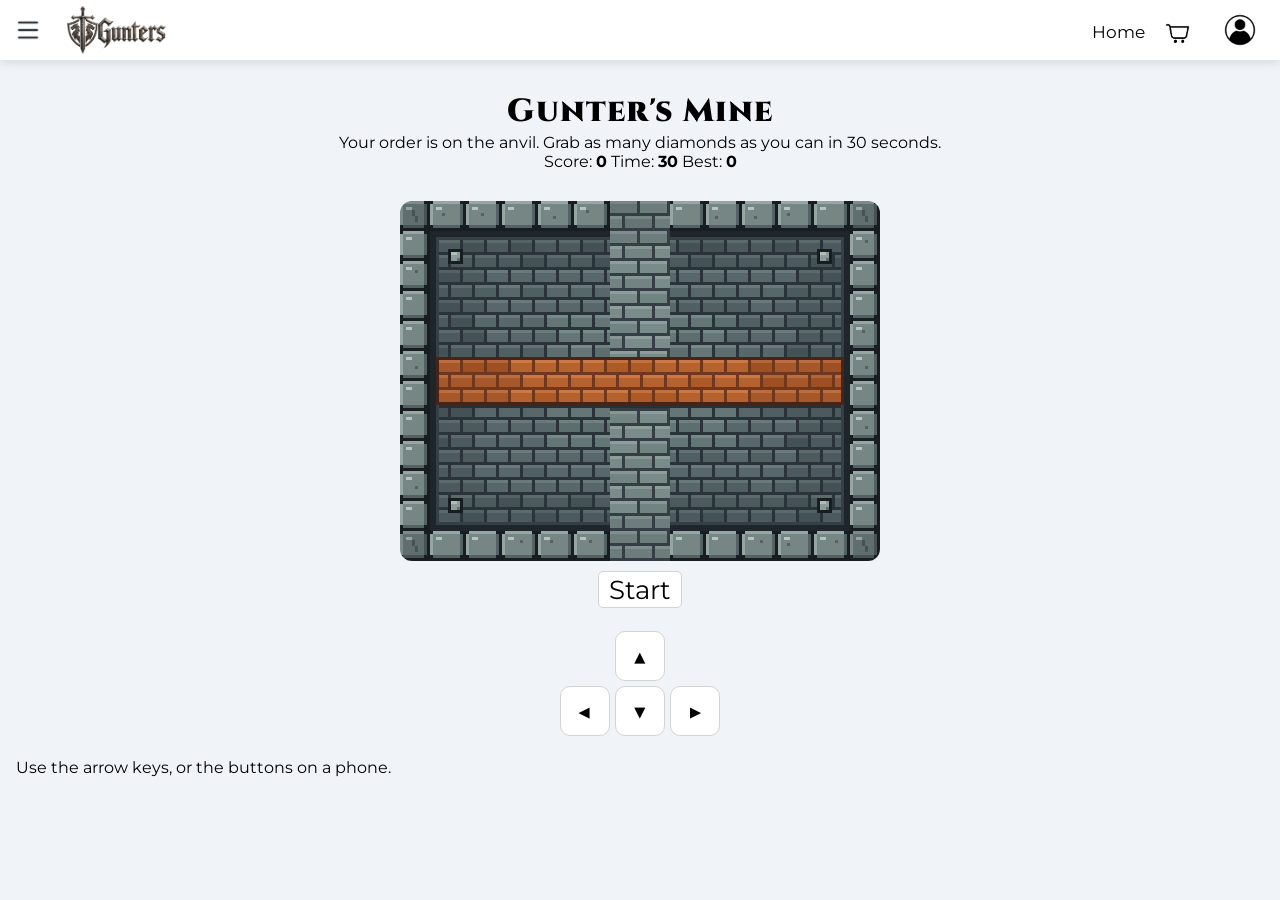
<file: minigame.html>
<!DOCTYPE html>
<!--[if lt IE 7]>      <html class="no-js lt-ie9 lt-ie8 lt-ie7"> <![endif]-->
<!--[if IE 7]>         <html class="no-js lt-ie9 lt-ie8"> <![endif]-->
<!--[if IE 8]>         <html class="no-js lt-ie9"> <![endif]-->
<!--[if gt IE 8]>      <html class="no-js"> <!--<![endif]-->
<html>
    <head>
        <meta charset="utf-8">
        <meta http-equiv="X-UA-Compatible" content="IE=edge">
        <title>Minigame</title>
        <meta name="description" content="This is Gunter's very own minigame. You can play while you wait for your orders. Have fun!">
        <meta name="viewport" content="width=device-width, initial-scale=1">
        <link rel="icon" type="image/png" href="favicon.png">
        <link rel="stylesheet" href="styles.css">
    </head>
    <body class = "minigameBackground">
        <header>
            <nav class="navbar">
                <ul>
                    <label for="menu-toggle">
                        <img class ="menu" src="Navbar/three.png">
                    </label>
                    <li class="logo"><a href="home.html"><img src="Navbar/logo2.png"></a></li>
                    <li><a href="home.html">Home</a></li>
                    <li><a href="cart.html"><img class="cart" src="Navbar/cart.png"></a></li>
                    <li><a href="login.html"><img class="login" src="Navbar/login.png"></a></li>
                </ul>        
            </nav>
        </header>
        <!-- hidden checkbox, the hamburger label ticks it and the css slides the side menu in -->
        <input type="checkbox" id="menu-toggle" hidden>
        <nav class="sidenav">
                <label for="menu-toggle" class="close-btn">✕</label>
                <a href="home.html"><button class="sidenavbuttons">Home</button></a>
                <a href="cart.html"><button class="sidenavbuttons">Cart</button></a>
                <a href="login.html"><button class="sidenavbuttons">Log In</button></a>
                <a href="orders.html"><button class="sidenavbuttons">My Orders</button></a>
                <a href="minigame.html"><button class="sidenavbuttons" id="minigameButton">Minigame</button></a>
        </nav>
        <label for="menu-toggle" class="overlay"></label>
        <main class="minigame">
            <div class="topTitleArea">
                <h1>Gunter's Mine</h1>
                <p class="minigame-intro">Your order is on the anvil. Grab as many diamonds as you can in 30 seconds.</p>

                <div class="minigame-stats">
                    <span>Score: <strong id="score">0</strong></span>
                    <span>Time: <strong id="time">30</strong></span>
                    <span>Best: <strong id="best">0</strong></span>
                </div>
            </div>

            <div id="mine">
                <img id="minerImg" src="Minigame/miner_clean.png" class="hidden">
            </div>

            <button id="startButton" class="minigame-start">Start</button>

            <div class="dpad">
                <div class="topDpad">
                    <button class="dpad-btn dpad-up" data-key="ArrowUp">▲</button>
                </div>
                <div class="bottomDpad">
                    <button class="dpad-btn dpad-left" data-key="ArrowLeft">◀</button>
                    <button class="dpad-btn dpad-down" data-key="ArrowDown">▼</button>
                    <button class="dpad-btn dpad-right" data-key="ArrowRight">▶</button>
                </div>
            </div>

            <p class="minigame-help">Use the arrow keys, or the buttons on a phone.</p>
        </main>
                <script src="minigame.js"></script>
    </body>
</html>
</file>
<file: styles.css>
@import url('https://fonts.googleapis.com/css2?family=Montserrat:wght@400;500;600;700;800&display=swap');
@import url('https://fonts.googleapis.com/css2?family=Montserrat:wght@400;500;600;700;800&family=Cinzel:wght@600;700;800;900&display=swap');
/*General rules for all pages and headers*/
*{
    color:black;
    margin: 0px;
    padding: 0px;
    font-family: 'Montserrat', sans-serif;
}
h1, h2, h3 {
    font-family: 'Cinzel', serif;
    letter-spacing: 0.03em;
    font-weight: 900;
}




/*smooth scrolling for in-page links*/
html{
    scroll-behavior: smooth;
}




/* Navigation bar */
header{
    padding: 0px 0px;
    position: sticky;
    top: 0;
    z-index: 1000;
    background-color: white;
    box-shadow: 0px 2px 10px rgba(0, 0, 0, 0.12);
}
.navbar{
    background-color: white;
    height: 60px;
}
.navbar li a{
    text-decoration: none;
    color: black;
    text-decoration: none;
    list-style-type: none;
    font-size: 17px;
    transition: transform 0.2s ease;
}
.navbar li a:hover{
    transform: scale(150%);
}
.navbar li{
    list-style-type: none;
    padding: 0px 10px;
    
}
.navbar .menu{
    width: 30px;
    height: auto;
    margin: 0px 1vw;
}
.logo{
    margin-right:auto;

}
.login{
    width: 60px;
    height: auto;
    margin: 30px 0px 0px 0px;
}
.cart{
    padding: 15px 0px 0px 0px;
    width: 25px;
    height: auto;
    position: relative;
    top: 3px;
}
.navbar ul{
    display:flex;
    align-items: center;
}
.navbar img{
    max-width: 100px;
    max-height: auto;
    padding: 0px 0px;
    margin: 0px 0px;
    justify-content: left;
}





/*Side Nav*/
.sidenav{
    position: fixed;
    top: 0;
    left: 0;
    width: 200px;
    height: 100vh;
    padding: 70px 30px;
    display: flex;
    flex-direction: column;
    gap: 25px;
    background-color: white;
    z-index: 999;
    transform: translate(-100%);
    transition: transform 0.3s ease;
    font-size: clamp(10px, 2vw, 22px);
    align-items: center;
}
.overlay{
    position: fixed;
    top: 0;
    left: 0;
    width: 100%;
    height: 100%;
    background-color: rgba(0, 0, 0, 0.5);
    z-index: 998;
    opacity: 0;
    pointer-events: none;
    transition: opacity 0.3s ease;
}
#menu-toggle:checked + .sidenav {
    transform: translateX(0);
}
#menu-toggle:checked ~ .overlay{
    opacity: 1;
    pointer-events: auto;
}
.sidenav a{
    width: 100%;
}
.sidenavbuttons{
    background-color: white;
    border-radius: 5px;
    border: none;
    padding: 10px 20px;
    transition: filter 0.1s ease;
    white-space: nowrap;
    width: 100%;
    font-size: 12px;
}
.sidenavbuttons:hover{
    filter: brightness(85%);
}





/*Home Page*/
/*hero part*/
.mainpart{
    display:flex;
    min-height: 50px;
    height: 47vw;
    background-color: rgb(240, 244, 248);
    align-items: center;
    justify-content: space-between;
    gap: clamp(10px, 4vw, 35px);
    padding: 10px clamp(12px, 6vw, 8%) 0px 8%;
}
.titlesec{
    justify-content: center;
    align-items: center;
    text-align: center;
    flex: 1;
    width: 45%;
    height: 45%;
    min-height: 30px;
    min-width: 30px;
    
}
.titlesec h1{
    padding:1vw 0px;
    font-size: clamp(0px,2.5vw,64px);
    
}
.titlesec p{
    font-size: clamp(0px, 1vw, 22px);
}
.titlesec button{
    margin:10px 0px;
    font-size: clamp(0px,1vw,30px);
    padding: 0.2vw 0.7vw;
    border: none;
    border-radius: 50px;
    color: white;
    background-color:rgb(239, 88, 88);
    transition: filter 0.3s ease;
}
.titlesec button:hover{
    filter: brightness(90%);
}
.mainpart img{
    width: 45%;
    
    max-height: 100%;
    height: auto;
    min-height: 50px;
    min-width:300px;
    object-fit: contain;
    flex: 2;
}
/*Product lines*/
.linesec{
    margin: 5vw 1vw;
}
.lines{
    margin: 3vw 1vw;
    display: flex;

}
.linestitle{
    text-align: center;
    margin: 15px;
}
.linestitle h2{
    font-size: clamp(15px,2.5vw,64px);
}
.linestitle p{
    font-size: clamp(5px, 1.5vw, 22px);
}
.lines figure{
    flex: 1;
    text-align: center;  
}
.lines figure h3{
    font-size: clamp(10px,1.5vw,64px);
    margin: 10px;
}
.lines img{
    width: 98%;
    height: auto;
    transition: filter 0.3s ease;
}
.lines img:hover{
    filter: brightness(60%);
}
/*Examples of people who use our products*/
.examples{
    background-color: rgb(240, 244, 248);
    padding: 5vw 0px;
}
.examplefigs{
    display: flex;
    flex-direction: column;
    align-items: center;
}
.examples h2{
    font-size: clamp(15px,2.5vw,64px);
    text-align: center;
}
.examplefigs figure{
    display: flex;
    align-items: center;
    margin: 5vw 0vw;
    width: fit-content;
    height: auto;
    gap: 15vw;

}
.examplefigs img{
    width: 35vw;
    height: auto;
}
.explanation{
    width: 20vw;
    height: 15vw;
}
.examplefigs h3{
    font-size: clamp(10px,1.5vw,64px);
}

.examplefigs figcaption{
    font-size: clamp(0px, 1vw, 22px);
}






/*Nuremberg Line Page*/
/*Hero part*/
.topLine{
    display: flex;
    justify-content: center;
    align-items: center;
    gap: 0vw 7vw;
    height:50vw;
    width:99vw;
    background-color: rgb(240, 244, 248);
}
.topLineImg img{
    width: 25vw;
    height: auto;
    margin: 3vw
}
.topLineText h1{
    font-size: clamp(0px,3vw,64px);
}
.topLineText p{
    font-size: clamp(11px,2vw,64px);
}
/*Products below*/
.lineProducts{
    margin: 2vw 0px 10vw 0vw;
    display: grid;
    grid-template-columns:repeat(5, 1fr);
    place-items: center;
}
.lineProducts a{
    text-decoration: none;
}
.lineProducts a figure{
    display: flex;
    flex-direction: column;
    align-items: center;
    width: 18vw;
    height: 22vw;
    box-shadow: 0px 2px 10px rgba(0, 0, 0, 0.12);
    margin: 0.5vw;
    transition: filter 0.1s ease;
}
.lineProducts a figure:hover{
    filter: brightness(60%);
}
.lineProducts a figure img{
    width: 18vw;
    height:auto;
    place-items: center;
}
.lineProducts a figure figcaption{
    margin: auto;
    font-size: 1.5vw;
}
/*Edge case Hero Images*/
.greenwichImg img{
    width: 17vw;
    height: auto;
    margin: 3vw;
}
.nurembergImg img{
    width: 37vw;
    height: auto;
    margin: 3vw;
}







/*CART*/
.cart-page{
    background-color: rgb(240, 244, 248);
}
/* without this, display: grid on #cart-full would beat the hidden attribute */
[hidden]{
    display: none !important;
}
.cartTitle{
    margin: 5vw 10vw 3vw;
}
.cartTitle h1{
    font-size: clamp(25px,2.7vw,64px);
}
.cartTitle p{
    font-size: clamp(12px, 1vw, 22px);
}
/* white box used for the empty cart, the items and the order summary */
.empty-cart,
.checkoutPart{
    background-color: white;
    border: 1px solid #e4e1dc;
    border-radius: 22px;
    padding: 30px;
}
/*Empty cart*/
.empty-cart{
    width: min(600px, 80vw);
    margin: 0 auto 8vw;
    text-align: center;
}
.empty-cart h2{
    font-size: clamp(20px, 2.2vw, 32px);
    margin-bottom: 12px;
}
.empty-cart p{
    font-size: clamp(14px, 1.1vw, 18px);
    color: #666;
}
.empty-cart a{
    display: inline-block;
    margin-top: 24px;
    color: white;
    text-decoration: none;
}
/*Cart with items: items on the left, order summary on the right*/
#cart-full{
    width: min(1200px, 90vw);
    margin: 0 auto 48px;
    display: grid;
    grid-template-columns: 2fr 1fr;
    align-items: start;
    gap: 22px;
}
.cartItem{
    display: grid;
    grid-template-columns: 100px 1fr auto;
    align-items: center;
    gap: 20px;
    padding-bottom: 20px;
    margin-bottom: 20px;
    border-bottom: 1px solid #e8e6e2;
}
.cartItem:last-child{
    padding-bottom: 0;
    margin-bottom: 0;
    border-bottom: none;
}
.cartItem img{
    width: 100%;
    border-radius: 10px;
}
.cartItem p{
    margin: 4px 0;
    font-size: 15px;
}
.itemRight{
    text-align: right;
}
.qty{
    display: inline-flex;
    gap: 12px;
    margin-top: 8px;
    padding: 4px 12px;
    border: 1px solid #e8e6e2;
    border-radius: 20px;
}
.qty button,
.removeBtn{
    border: none;
    background: none;
    font-size: 16px;
    cursor: pointer;
}
.removeBtn{
    color: #777;
    font-size: 13px;
}
/*Order summary*/
#checkout-panel h2{
    font-size: 22px;
    margin-bottom: 16px;
}
.cartTotal{
    display: flex;
    justify-content: space-between;
    padding-bottom: 16px;
    border-bottom: 1px solid #e8e6e2;
}
#checkout-form{
    display: grid;
    gap: 8px;
    margin-top: 16px;
}
#checkout-form input,
#checkout-form textarea{
    padding: 10px;
    border: 1px solid #d9d7d2;
    border-radius: 10px;
    font-size: 15px;
    resize: none;
}
#checkout-message{
    margin-top: 12px;
    color: rgb(239, 88, 88);
}
/*Red button, same as the login button*/
.orderButton{
    padding: 12px 28px;
    border: none;
    border-radius: 0.5vw;
    background-color: rgb(239, 88, 88);
    color: white;
    font-size: 15px;
    cursor: pointer;
    transition: filter 0.3s ease;
}
.orderButton:hover{
    filter: brightness(75%);
}
/*Phones: stack the summary under the items*/
@media (max-width: 760px){
    #cart-full{
        grid-template-columns: 1fr;
    }
    .cartItem{
        grid-template-columns: 70px 1fr;
    }
    .itemRight{
        grid-column: 1 / -1;
        text-align: left;
    }
}
.purchaseInfo{
    background-color: white;
}





/*Login Page*/
.loginBackground{
    background-color: rgb(240, 244, 248);
}
.items{
    width: 100vw;
    display: grid;
    place-items: center;
}

.loginForm{
    margin-top: 60px;
    background-color: rgb(255, 255, 255);
    width: 650px;
    height: 75vh;
    padding: 50px 15px 0px 15px;
    border: 1px solid #e4e1dc;
    border-radius: 22px;
    text-align: center;
    font-size: 25px;
}
@media(max-width:750px){
    .loginForm{width: 70vw; font-size: clamp(16px, 4vw, 25px);}
    .loginForm h1{font-size: clamp(22px, 6vw, 32px);}
}
.loginForm form{
    display: grid;
    grid-template-columns: 1fr;
    width: 61%;
    text-align: left;
    margin: auto;
    padding: 0px
}
.loginUser{
    display: grid;
    padding: 0px;
    margin: 20px 0px;
}
.loginUser input{
    box-sizing: border-box;
    width: 100%;
    min-height: 44px;
    padding: 10px 12px;
    border: 1px solid #d9d7d2;
    border-radius: 10px;
    background: #fff;
    font: inherit;
}
.loginUser input:focus{
    outline: 2px solid rgb(239, 88, 88);;
    outline-offset: 1px;
}
.loginPass{
    display: grid;
    padding: 0px;
    margin: 20px 0px;
}
.loginPass input{
    box-sizing: border-box;
    width: 100%;
    min-height: 44px;
    padding: 10px 12px;
    border: 1px solid #d9d7d2;
    border-radius: 10px;
    background: #fff;
    font: inherit;
}
.loginPass input:focus{
    outline: 2px solid rgb(239, 88, 88);;
    outline-offset: 1px;
}
.loginButton{
    margin:10px 0px;
    font-size: 20px;
    padding: 5px 10px;
    border: none;
    border-radius: 0.5vw;
    color: white;
    background-color:rgb(239, 88, 88);
    transition: filter 0.3s ease;
}
.loginButton:hover{
    filter: brightness(75%);
}



/*product page*/
#product-image{
    margin: 0vw auto 0px auto;
    padding: 2vw;
    width: 675px;
    height:auto;
}
.product-page{
    display: flex;
    align-items: center;
    gap:0px 7vw;
}
.product-text{
    display: flex;
    flex-direction: column;
    margin: auto;
    padding: 0px 5vw 0px 0px;
    gap: 4vw 0px;
    
}
.product-title{
   text-align: left
}
.product-details{
    text-align: left;
}
#add-to-cart{
    margin:10px 0px;
    font-size: 20px;
    padding: 5px 10px;
    border: none;
    border-radius: 0.5vw;
    color: white;
    background-color:rgb(239, 88, 88);
    transition: filter 0.1s ease;
}
#add-to-cart:hover{
    filter: brightness(75%);
}

@media (max-width: 1250px){
    .product-page{
        flex-direction: column;   
        gap: 7vw 0px;
    }
    #product-image{
        width: 90vw;
        
    }
    .product-text{
        margin: auto;
        padding: 4vw;

    }
}







/*Filter Nav*/
.filterbtn{
    display: inline-flex;
    align-items: center;
    gap: 8px;
    height: 44px;
    margin: 3vw 0vw 0vw 1vw;
    padding: 0px 18px;
    border: 1px solid lightgray;
    border-radius: 8px;
    background-color: white;
    font-size: clamp(12px, 1vw, 18px);
    cursor: pointer;
    transition: filter 0.3s ease;
    
}
.filterbtn:hover{ 
    filter: brightness(75%);
}

.filter{
    width: 22px;
    height: auto;
}
.filternav{
    position: fixed;
    top: 0;
    left: 0;
    width: 200px;
    height: 100vh;
    padding: 70px 30px;
    display: flex;
    flex-direction: column;
    gap: 25px;
    background-color: white;
    z-index: 999;
    transform: translate(-100%);
    transition: transform 0.3s ease;
    font-size: clamp(10px, 2vw, 22px);
    align-items: stretch;
}
.filternav details{
    width: 100%;
}
.filternav summary{
    cursor: pointer;
}
.filteroverlay{
    position: fixed;
    top: 0;
    left: 0;
    width: 100%;
    height: 100%;
    background-color: rgba(0, 0, 0, 0.5);
    z-index: 998;
    opacity: 0;
    pointer-events: none;
    transition: opacity 0.3s ease;
}
#filter-toggle:checked + .filternav {
    transform: translateX(0);
}
#filter-toggle:checked ~ .filteroverlay{
    opacity: 1;
    pointer-events: auto;
}
#sort-by{
    float: right;
    height: 44px;
    margin: 3vw 1vw 0vw 0vw;
    padding: 0px 14px;
    border: 1px solid lightgrey;
    border-radius: 8px;
    background-color: white;
    font-size: clamp(12px, 1vw, 18px);
    cursor: pointer;
}





/*Minigame styling*/
.topTitleArea{
    margin: 30px;
    text-align: center;
}
.dpad{
    margin: 20px
}
.minigameBackground{
    background-color: rgb(240, 244, 248) ;
}
.minigame-start{
    white-space: nowrap;
    margin:10px 0px;
    font-size: clamp(20px,2vw,30px);
    padding: 2px 10px;
    border: none;
    border-radius: 5px;
    color: black;
    background-color:rgb(255, 255, 255);
    border: 1px solid lightgrey;
    display: flex;
    justify-content: center;
    text-align: center;
    margin: 10px auto;
    transition: transform 0.1s ease;
    transition: filter 0.1s ease;
}
.minigame-start:active{
    transform: scale(0.95);
    filter: brightness(85%); 
}
.minigame-start:focus{
    outline: none;
}
.dpad-btn{
    margin:2.5px 0px;
    font-size: clamp(20px,2vw,30px);
    border: none;
    border-radius: 10px;
    color: black;
    background-color:rgb(255, 255, 255);
    width: 50px;
    height:50px;
    border: 1px solid lightgrey;
    transition: transform 0.1s ease;
    transition: filter 0.1s ease;
}
.dpad-btn:focus{
    outline: none;
}
.dpad-btn:active{
    transform: scale(0.95);
    filter: brightness(85%); 
}


.topDpad,.bottomDpad{
    display: flex;
    justify-content: center;
    gap: 5px;
}
#mine{ 
    position: relative; 
    width: 100%; 
    max-width: 480px; 
    aspect-ratio: 4 / 3; 
    margin: 0 auto; 
    background-color: #2b1d14; 
    border-radius: 12px; 
    overflow: hidden; 
    touch-action: none; 
    background-image: url("miner_bg.svg");
    background-size: cover;
    background-position: center;
    image-rendering: pixelated;
}
#minerImg{ 
    position: absolute; 
    width: 7vw; 
    height: 7vw; 
    z-index: 2; 
}
.minigame{ 
    padding: 0 16px; 
}
.hidden{ 
    display: none !important; 
}
.diamond{ 
    position: absolute; 
    width: 5vw; 
    height: 5vw; 
}
.diamond::before{ 
    content: ""; 
    position: absolute; 
    inset: 3px; background: 
    linear-gradient(135deg, #d6f6ff, #6fd8ff 60%, #2fa8d8); 
    transform: rotate(45deg); 
    box-shadow: 0 0 8px rgba(120, 220, 255, 0.8); }
.ruby::before{
    background: linear-gradient(135deg, #ffd6dc, #e0115f 60%, #9b0d3a);
    box-shadow: 0 0 10px rgba(255, 60, 100, 0.9);
}
</file>
